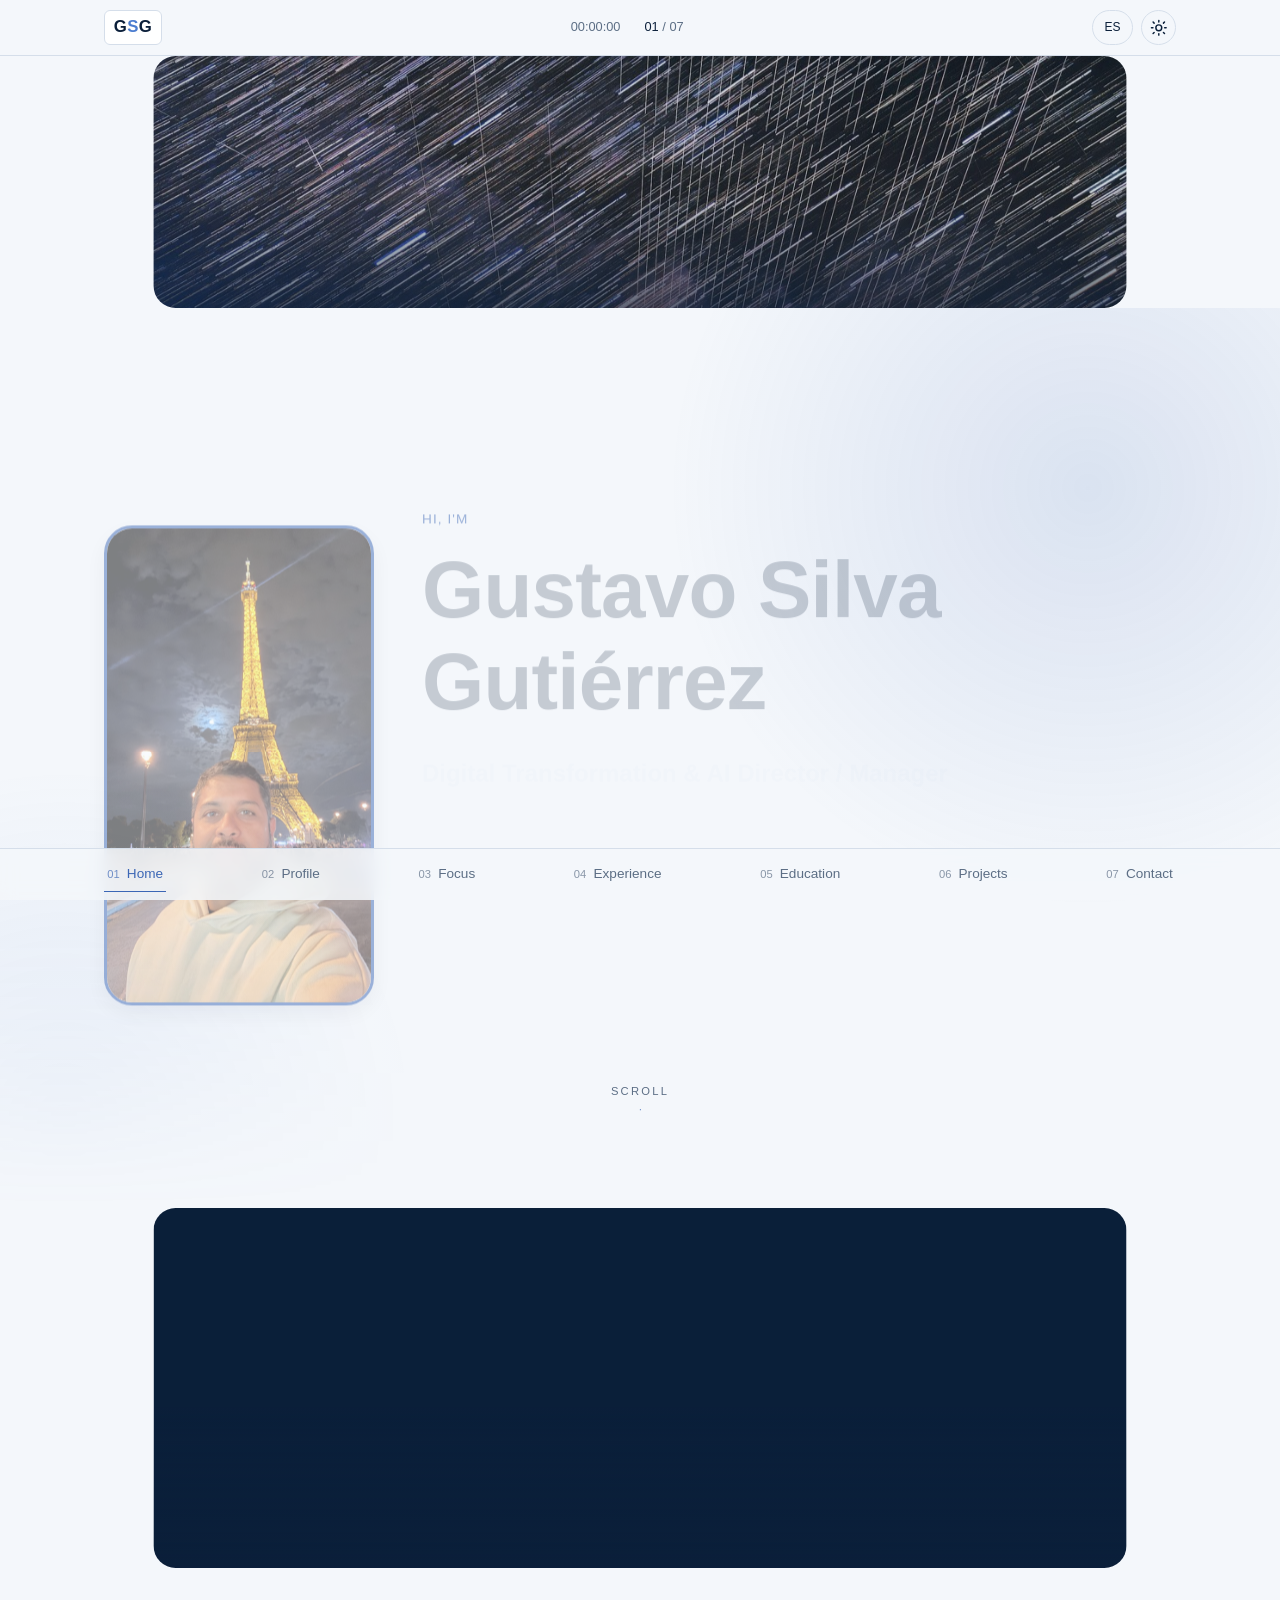
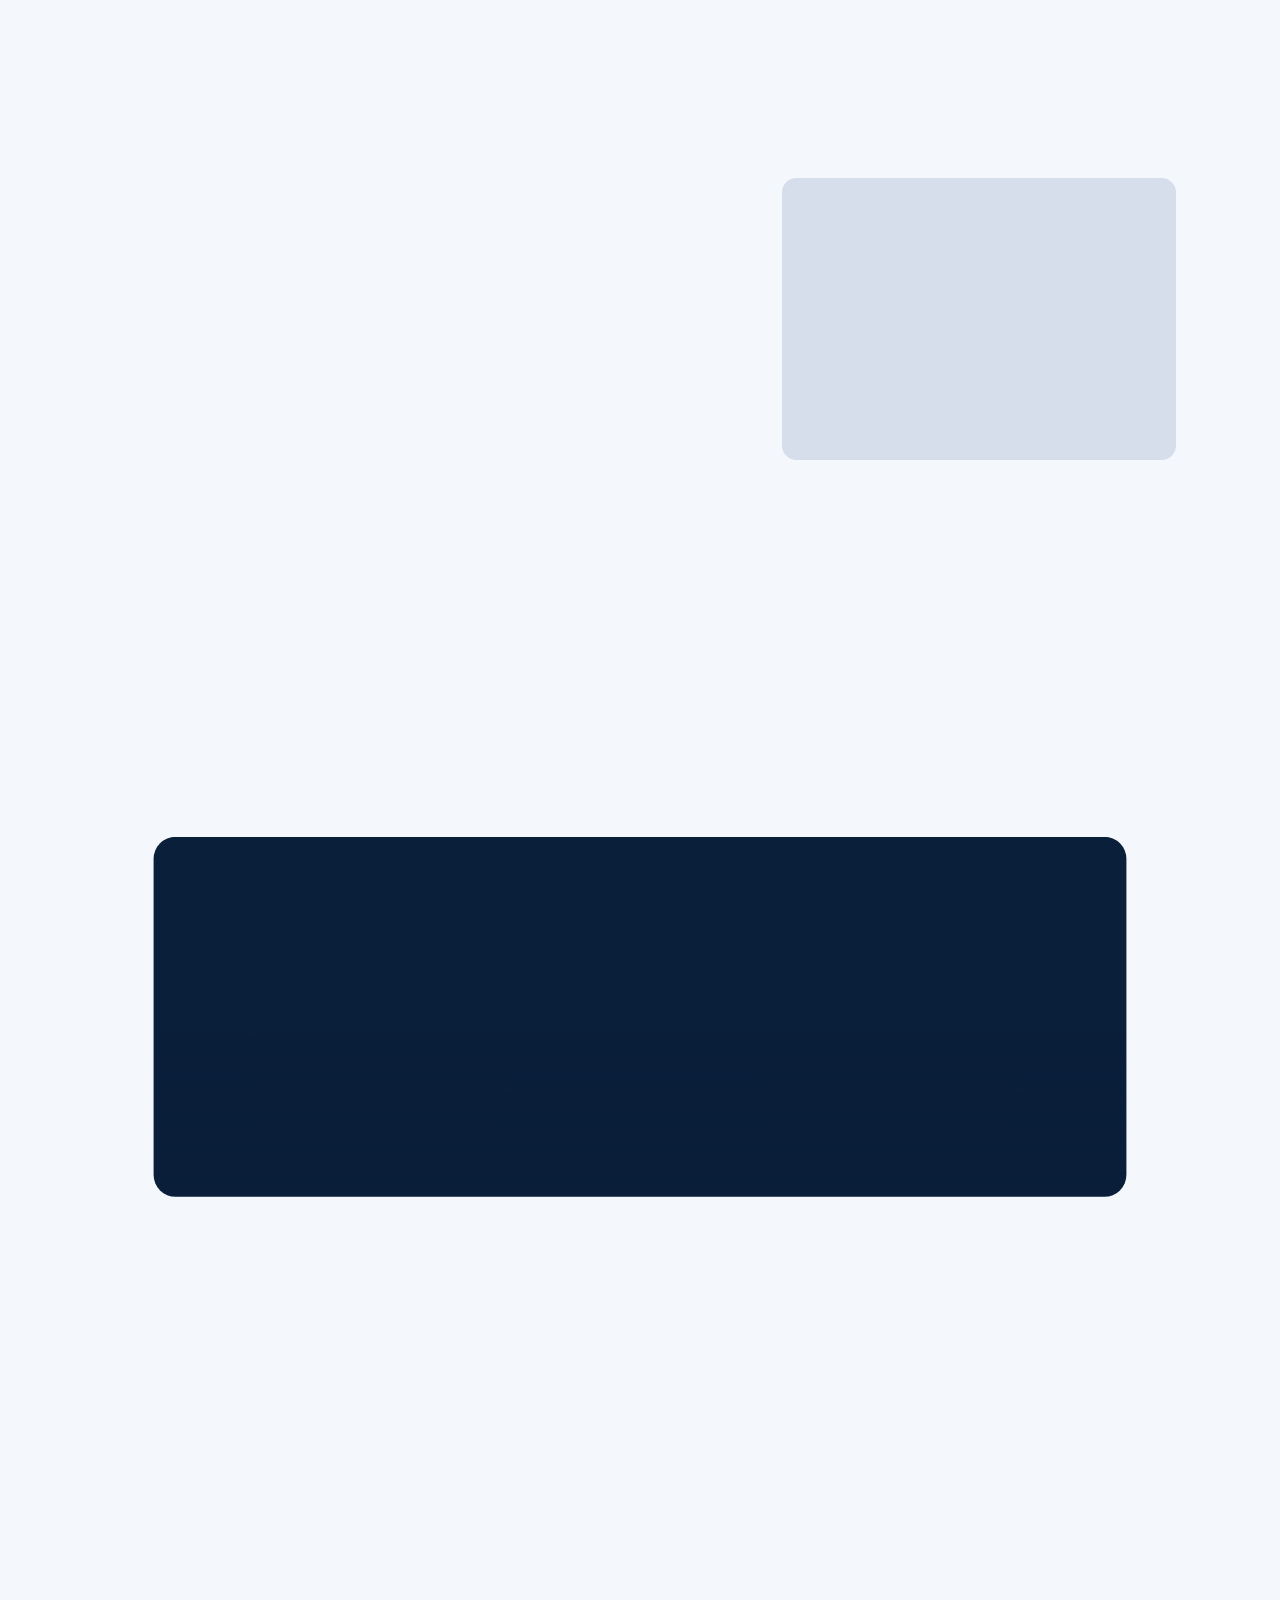
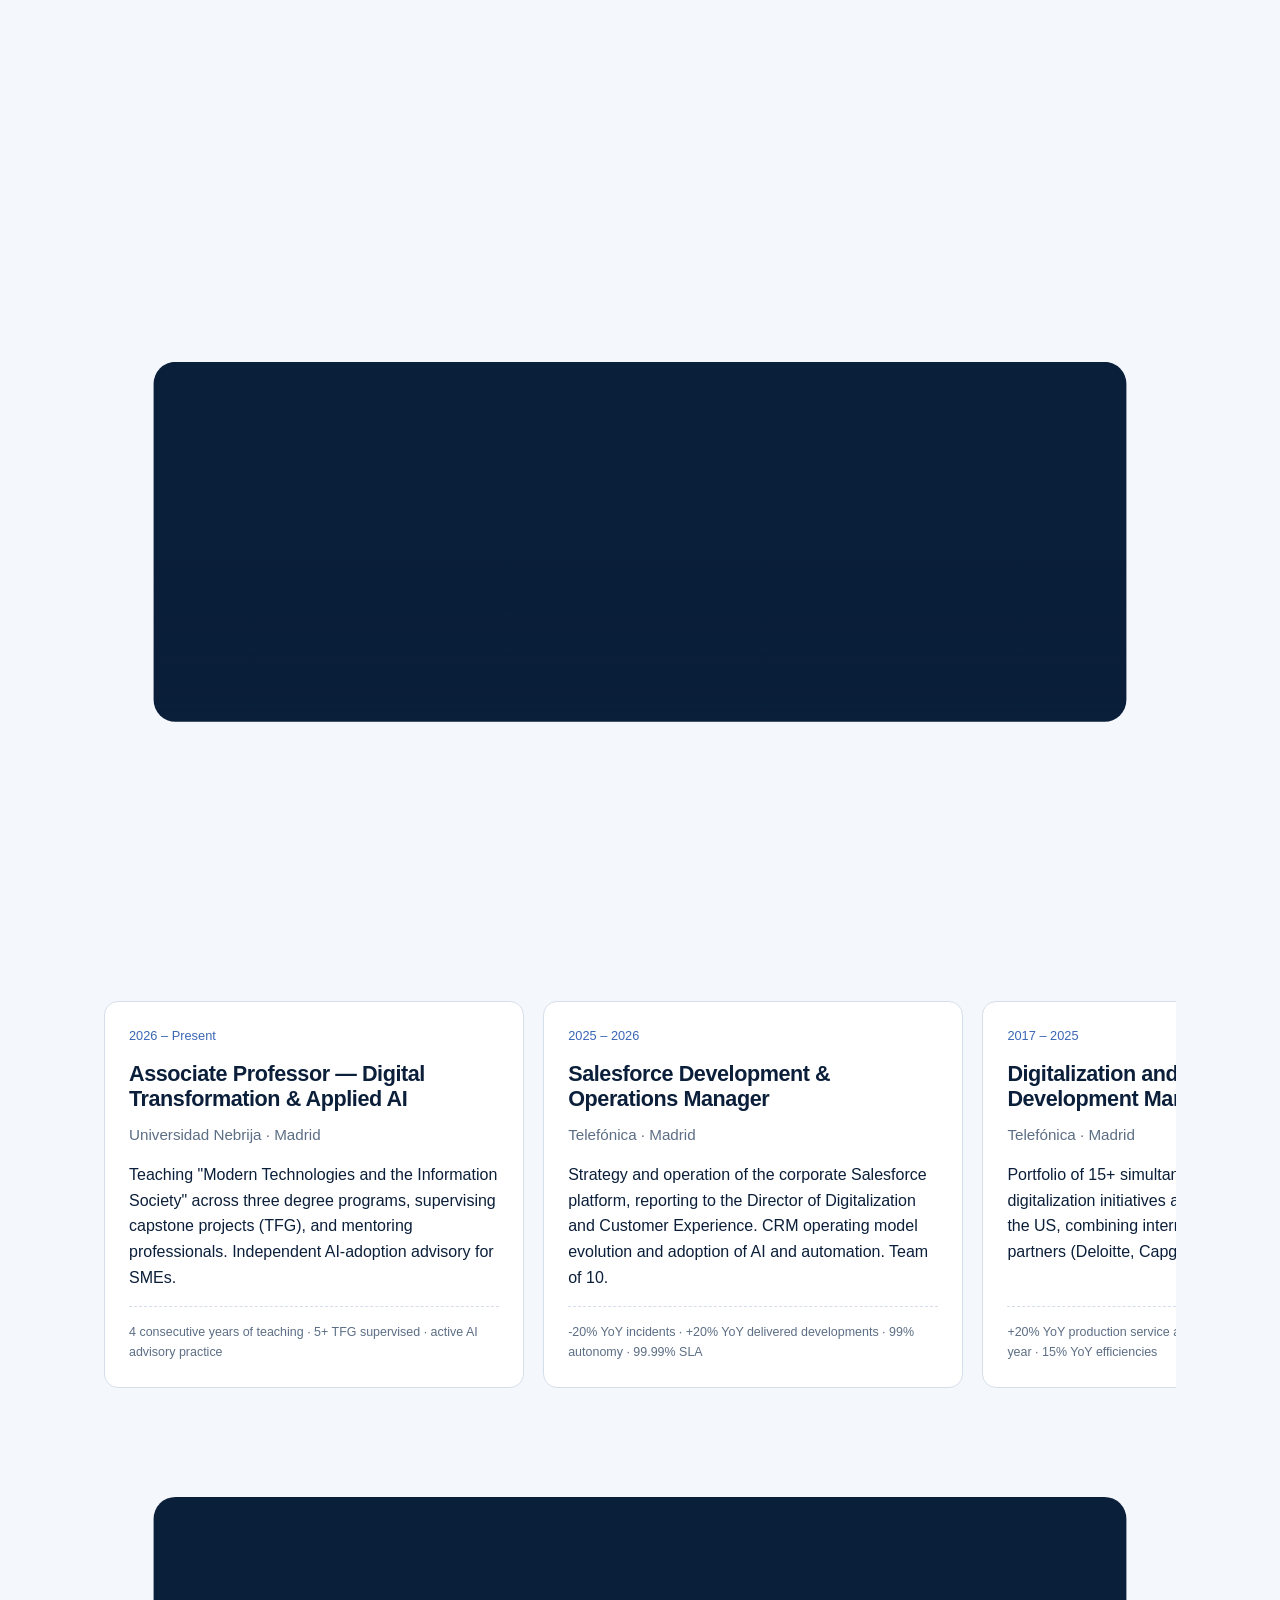
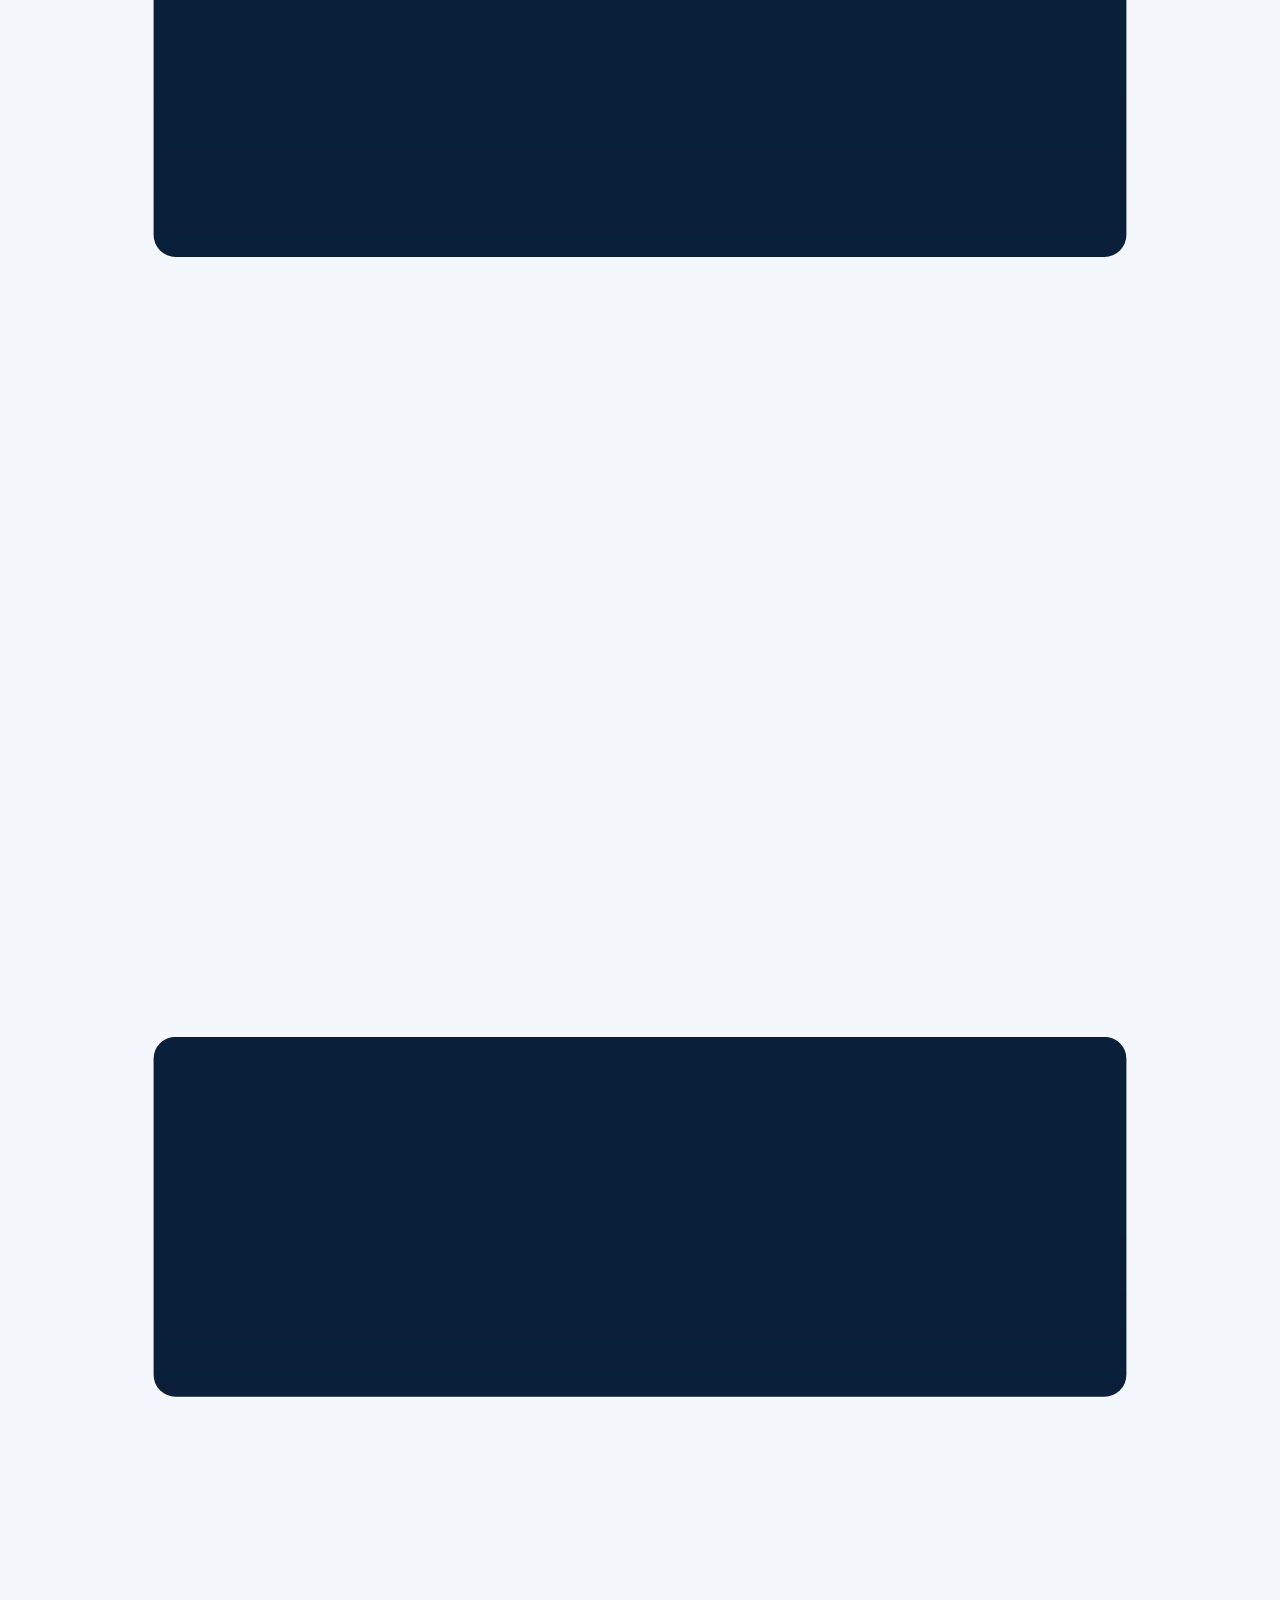
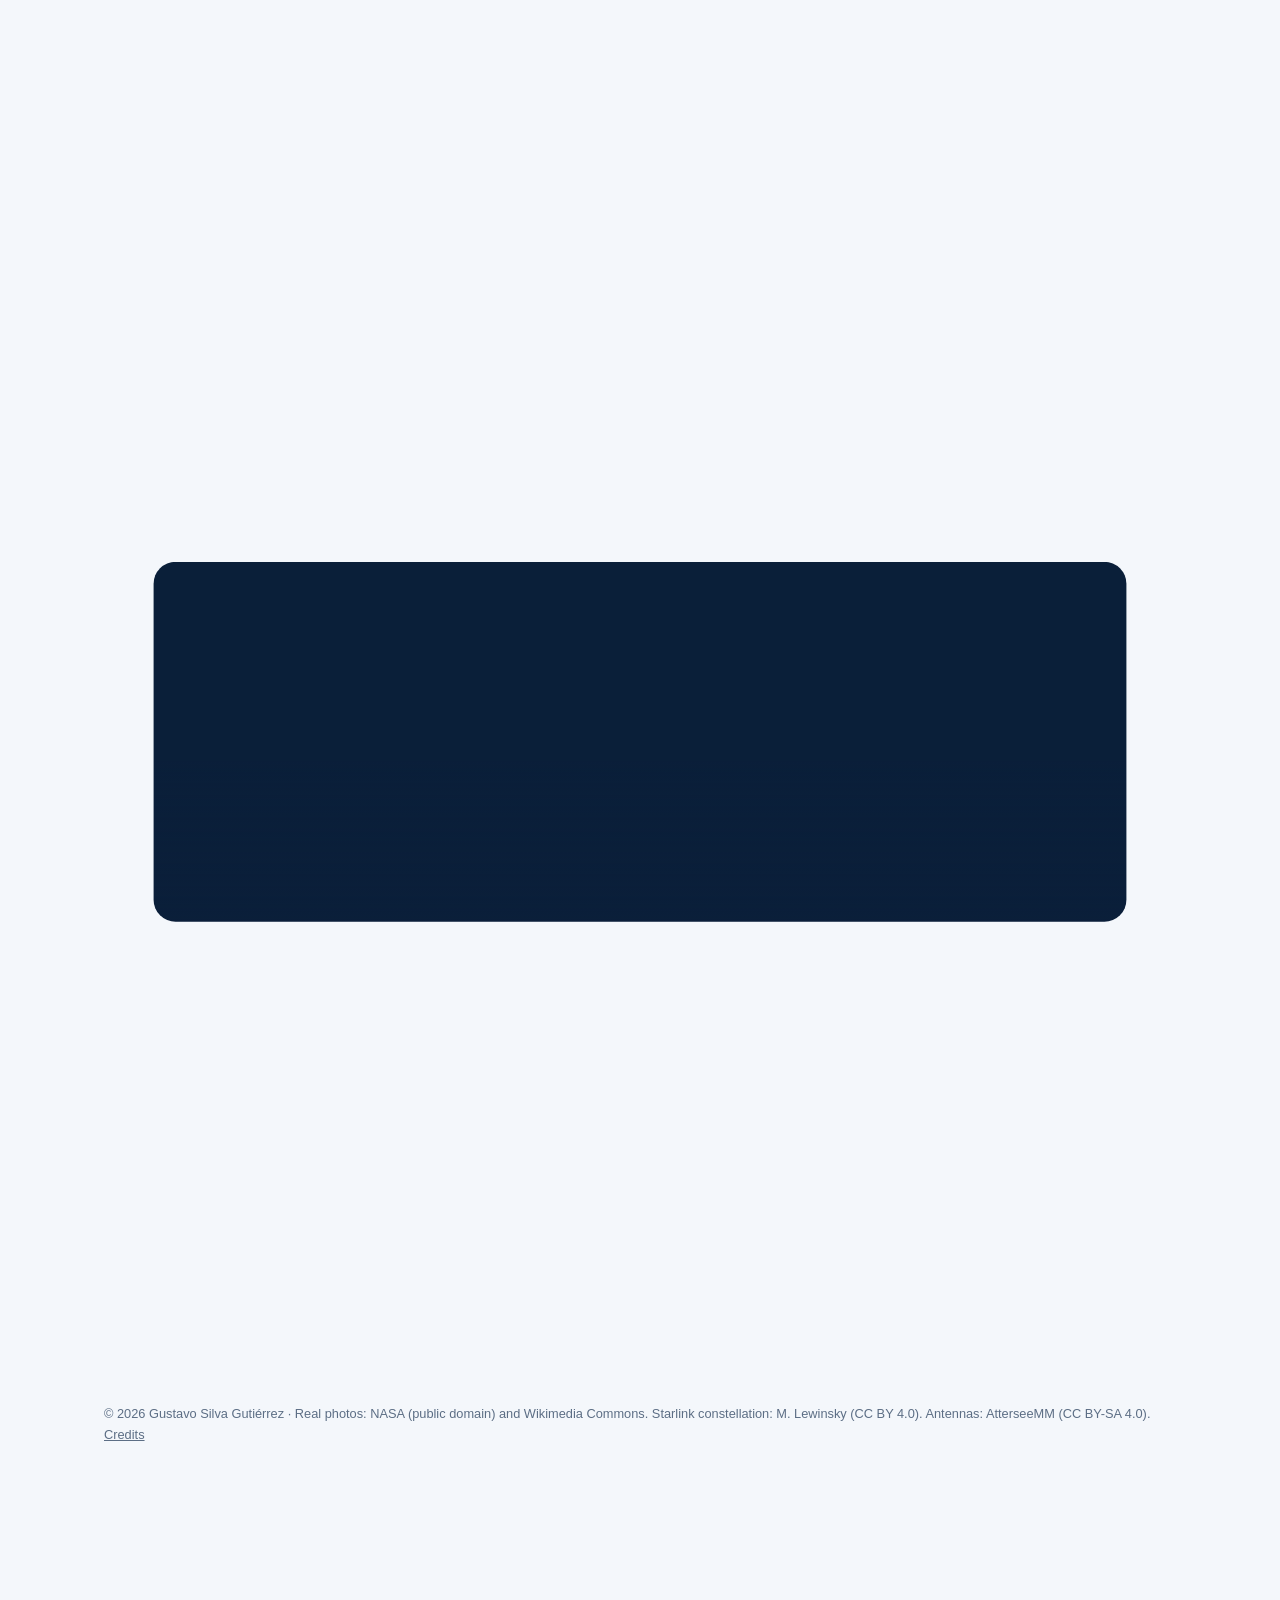
<file: index.html>
<!DOCTYPE html>
<html lang="es">
<head>
<meta charset="UTF-8">
<meta http-equiv="Content-Security-Policy" content="default-src 'none'; script-src 'self'; style-src 'self'; img-src 'self' data:; font-src 'self'; connect-src 'self'; base-uri 'none'; form-action 'none'">
<meta name="referrer" content="strict-origin-when-cross-origin">
<meta name="viewport" content="width=device-width, initial-scale=1.0">
<title>Gustavo Silva Gutiérrez — Digital Transformation & AI Director / Manager</title>
<meta name="description" content="Gustavo Silva Gutiérrez, Digital Transformation & AI Director / Manager. Transformación digital, adopción de IA, Salesforce CRM, modelo operativo y docencia universitaria.">
<link rel="stylesheet" href="css/styles.css?v=20261019e">
</head>
<body>

<div class="progress" aria-hidden="true"><span id="progress-bar"></span></div>
<div class="cursor" id="cursor" aria-hidden="true"></div>

<header class="site-header">
  <div class="bar container-wide">
    <a href="#home" class="logo" aria-label="GSG"><span>G</span><span class="s">S</span><span>G</span></a>
    <div class="meta" aria-hidden="true">
      <span class="timecode" id="timecode">00:00:00</span>
      <span class="counter"><b id="section-current">01</b> / <span id="section-total">07</span></span>
    </div>
    <div class="settings-group">
      <button id="lang-toggle" class="lang-toggle" type="button" aria-label="Cambiar idioma">EN</button>
      <button id="theme-toggle" class="theme-toggle" type="button" aria-label="Cambiar tema" aria-pressed="false">
        <svg class="icon icon-sun" viewBox="0 0 24 24" fill="none" stroke="currentColor" stroke-width="2" stroke-linecap="round">
          <circle cx="12" cy="12" r="4"></circle>
          <line x1="12" y1="2" x2="12" y2="4"></line>
          <line x1="12" y1="20" x2="12" y2="22"></line>
          <line x1="4.22" y1="4.22" x2="5.64" y2="5.64"></line>
          <line x1="18.36" y1="18.36" x2="19.78" y2="19.78"></line>
          <line x1="2" y1="12" x2="4" y2="12"></line>
          <line x1="20" y1="12" x2="22" y2="12"></line>
          <line x1="4.22" y1="19.78" x2="5.64" y2="18.36"></line>
          <line x1="18.36" y1="5.64" x2="19.78" y2="4.22"></line>
        </svg>
        <svg class="icon icon-moon" viewBox="0 0 24 24" fill="none" stroke="currentColor" stroke-width="2" stroke-linecap="round" stroke-linejoin="round">
          <path d="M21 12.79A9 9 0 1 1 11.21 3 7 7 0 0 0 21 12.79z"></path>
        </svg>
      </button>
      <button id="nav-toggle" class="nav-toggle" type="button" aria-label="Abrir menú" aria-expanded="false">
        <span></span><span></span>
      </button>
    </div>
  </div>
</header>

<nav class="dock" aria-label="Principal">
  <ul class="nav-links container-wide">
    <li><a href="#home" data-section="home"><i>01</i> <span data-i18n="nav.home">Inicio</span></a></li>
    <li><a href="#about" data-section="about"><i>02</i> <span data-i18n="nav.about">Perfil</span></a></li>
    <li><a href="#focus" data-section="focus"><i>03</i> <span data-i18n="nav.focus">Enfoque</span></a></li>
    <li><a href="#experience" data-section="experience"><i>04</i> <span data-i18n="nav.experience">Trayectoria</span></a></li>
    <li><a href="#education" data-section="education"><i>05</i> <span data-i18n="nav.education">Formación</span></a></li>
    <li><a href="#projects" data-section="projects"><i>06</i> <span data-i18n="nav.projects">Proyectos</span></a></li>
    <li><a href="#contact" data-section="contact"><i>07</i> <span data-i18n="nav.contact">Contacto</span></a></li>
  </ul>
</nav>

<main>

  <figure class="band band-top">
    <div class="band-frame">
      <div class="band-zoom"><img class="band-img" src="assets/photos/satellite.jpg?v=20261019e" alt="" data-i18n-alt="band.satellite.alt" width="2000" height="1000" loading="eager" decoding="async"></div>
      <span class="band-spot" aria-hidden="true"></span>
    </div>
  </figure>

  <section id="home" class="panel hero container-wide" data-index="1">
    <div class="hero-photo reveal">
      <img src="assets/gustavo-profile.jpg?v=20261019e" alt="Foto de Gustavo Silva Gutiérrez" width="270" height="480">
    </div>
    <div class="hero-text">
      <p class="eyebrow reveal" data-i18n="hero.eyebrow">Hola, soy</p>
      <h1 class="reveal">Gustavo Silva Gutiérrez</h1>
      <p class="role reveal">Digital Transformation &amp; AI Director / Manager</p>
      <p class="hero-lead reveal" data-i18n="hero.lead">Convierto la estrategia de transformación digital en ejecución real, con foco en IA generativa y agéntica. Hoy enseño y asesoro desde la práctica.</p>
      <p class="status reveal"><span class="dot" aria-hidden="true"></span><span data-i18n="hero.status">Profesor asociado en Nebrija · Asesor de IA para pymes · Abierto a posiciones directivas</span></p>
      <div class="hero-cta reveal">
        <a href="#contact" class="btn btn-primary magnetic" data-i18n="hero.cta.talk">Hablemos</a>
        <a href="#about" class="btn btn-ghost magnetic" data-i18n="hero.cta.about">Conóceme</a>
      </div>
    </div>
    <span class="scroll-hint" aria-hidden="true">scroll</span>
  </section>

  <figure class="band">
    <div class="band-frame">
      <div class="band-zoom"><img class="band-img" src="assets/photos/tower.jpg?v=20261019e" alt="" data-i18n-alt="band.tower.alt" width="2000" height="1000" loading="lazy" decoding="async"></div>
      <span class="band-spot" aria-hidden="true"></span>
    </div>
  </figure>

  <section id="about" class="panel about container-wide" data-index="2">
    <header class="section-head reveal">
      <span class="section-num">02</span>
      <h2 data-i18n="about.title">Perfil</h2>
    </header>
    <div class="about-grid">
      <div class="about-content">
        <p class="reveal" data-i18n="about.p1">Líder con más de 20 años de experiencia en transformación digital, adopción de IA y evolución de modelos operativos en entornos de telecomunicaciones y plataformas corporativas. Conecto tecnología, negocio y operaciones liderando equipos multidisciplinares e internacionales de hasta 25 personas, con reporte directo a la alta dirección.</p>
        <p class="reveal" data-i18n="about.p2">Con resultados medibles en eficiencia, automatización y reducción de incidencias, combino la ejecución con la docencia en transformación digital e IA aplicada. Soy Agile Coach y PMP certificado, con base técnica en desarrollo de software (Java, stack Microsoft) y experiencia práctica en AWS, además de experiencia previa como Solutions Architect y Product Manager.</p>
        <p class="reveal" data-i18n="about.p3">Desde febrero de 2026 mi ocupación principal es la docencia universitaria en Nebrija y la asesoría independiente de IA para pymes, traduciendo la estrategia de IA generativa en práctica operativa. Aporto fluidez en IA, pensamiento sistémico, resiliencia y aprendizaje continuo: las competencias que el mercado sitúa al frente del liderazgo tecnológico hasta 2030.</p>
        <blockquote class="highlight reveal" data-i18n="about.quote">Me interesan posiciones donde pueda liderar iniciativas de modernización digital e impulsar la adopción real de la inteligencia artificial —generativa y agéntica— como palanca de transformación en las organizaciones.</blockquote>
      </div>
      <div class="stats">
        <div class="stat reveal"><span class="stat-number" data-count="20" data-suffix="+">20+</span><span class="stat-label" data-i18n="stats.years.label">años de experiencia internacional</span></div>
        <div class="stat reveal"><span class="stat-number" data-count="25">25</span><span class="stat-label" data-i18n="stats.team.label">personas lideradas por equipo</span></div>
        <div class="stat reveal"><span class="stat-number" data-count="15" data-suffix="+">15+</span><span class="stat-label" data-i18n="stats.initiatives.label">iniciativas anuales gestionadas</span></div>
        <div class="stat reveal"><span class="stat-number" data-count="99.99" data-decimals="2" data-suffix="%">99.99%</span><span class="stat-label" data-i18n="stats.sla.label">cumplimiento de SLA</span></div>
      </div>
    </div>
  </section>

  <figure class="band">
    <div class="band-frame">
      <div class="band-zoom"><img class="band-img" src="assets/photos/earth.jpg?v=20261019e" alt="" data-i18n-alt="band.earth.alt" width="2000" height="1000" loading="lazy" decoding="async"></div>
      <span class="band-spot" aria-hidden="true"></span>
    </div>
  </figure>

  <section id="focus" class="panel focus container-wide" data-index="3">
    <header class="section-head reveal">
      <span class="section-num">03</span>
      <h2 data-i18n="focus.title">Enfoque</h2>
    </header>
    <p class="section-lead reveal" data-i18n="focus.lead">Hoy el cambio está ocurriendo en cuatro frentes muy claros:</p>
    <div class="focus-grid">
      <div class="focus-card spot reveal">
        <span class="card-num">01</span>
        <h3 data-i18n="focus.ai.title">IA generativa y agéntica</h3>
        <p data-i18n="focus.ai.desc">Adopción práctica de IA generativa y agéntica en procesos y productos reales.</p>
      </div>
      <div class="focus-card spot reveal">
        <span class="card-num">02</span>
        <h3 data-i18n="focus.gov.title">Gobernanza</h3>
        <p data-i18n="focus.gov.desc">Gobernanza de IA y de plataformas, con foco en riesgo, calidad y escalabilidad.</p>
      </div>
      <div class="focus-card spot reveal">
        <span class="card-num">03</span>
        <h3 data-i18n="focus.auto.title">Automatización</h3>
        <p data-i18n="focus.auto.desc">Automatización organizativa que libera capacidad y acelera la ejecución.</p>
      </div>
      <div class="focus-card spot reveal">
        <span class="card-num">04</span>
        <h3 data-i18n="focus.mod.title">Modernización</h3>
        <p data-i18n="focus.mod.desc">Modernización de plataformas para sostener el ritmo de la transformación.</p>
      </div>
    </div>
  </section>

  <figure class="band" data-focus="top">
    <div class="band-frame">
      <div class="band-zoom"><img class="band-img" src="assets/photos/robot.jpg?v=20261019e" alt="" data-i18n-alt="band.robot.alt" width="2000" height="1000" loading="lazy" decoding="async"></div>
      <span class="band-spot" aria-hidden="true"></span>
    </div>
  </figure>

  <section id="experience" class="panel experience container-wide" data-index="4">
    <header class="section-head reveal">
      <span class="section-num">04</span>
      <h2 data-i18n="exp.title">Trayectoria</h2>
    </header>
    <div class="carousel-controls reveal">
      <span class="carousel-count"><b id="exp-current">01</b> / <span id="exp-total">08</span></span>
      <div class="carousel-buttons">
        <button type="button" id="exp-prev" class="arrow" aria-label="Anterior">←</button>
        <button type="button" id="exp-next" class="arrow" aria-label="Siguiente">→</button>
      </div>
    </div>
    <div class="track" id="exp-track" tabindex="0" aria-label="Trayectoria profesional">
      <article class="job spot">
        <p class="job-date">2026 – <span data-i18n="exp.present">Presente</span></p>
        <h3>Associate Professor — Digital Transformation &amp; Applied AI</h3>
        <p class="job-org">Universidad Nebrija · Madrid</p>
        <p data-i18n="exp.role0.desc">Docencia de "Nuevas Tecnologías y la Sociedad de la Información" en tres grados, supervisión de TFG y mentoring de profesionales. Asesoría independiente de adopción de IA para pymes.</p>
        <p class="job-results" data-i18n="exp.role0.res">4 años de continuidad docente · +5 TFG supervisados · asesoría de IA activa</p>
      </article>
      <article class="job spot">
        <p class="job-date">2025 – 2026</p>
        <h3>Salesforce Development &amp; Operations Manager</h3>
        <p class="job-org">Telefónica · Madrid</p>
        <p data-i18n="exp.role1.desc">Estrategia y operación de la plataforma corporativa Salesforce con reporte a la Dirección de Digitalización y Experiencia de Cliente. Evolución del modelo operativo CRM y adopción de IA y automatización. Equipo de 10 personas.</p>
        <p class="job-results" data-i18n="exp.role1.res">-20% de incidencias interanual · +20% de desarrollos entregados · 99% de autonomía · 99,99% de SLA</p>
      </article>
      <article class="job spot">
        <p class="job-date">2017 – 2025</p>
        <h3>Digitalization and Service Development Manager</h3>
        <p class="job-org">Telefónica · Madrid</p>
        <p data-i18n="exp.role2.desc">Portafolio de +15 iniciativas simultáneas de digitalización de servicios empresariales en España, LATAM y EE. UU., combinando equipos internos y partners estratégicos (Deloitte, Capgemini y otros).</p>
        <p class="job-results" data-i18n="exp.role2.res">+20% de automatización de servicios en producción · +15 nuevos servicios al año · 15% de eficiencias interanual</p>
      </article>
      <article class="job spot">
        <p class="job-date">2015 – 2018</p>
        <h3>Operating Model &amp; Project Implementation Manager</h3>
        <p class="job-org">Telefónica · Madrid</p>
        <p data-i18n="exp.role3.desc">Paso de consultor externo a plantilla de Telefónica por desempeño. Diseño e implantación de modelos operativos de cliente como Program Manager y SPOC de operaciones, liderando un equipo de 10 internos y 5 externos.</p>
        <p class="job-results" data-i18n="exp.role3.res">2 modelos operativos al año · +10% de estandarización · +15% de mejoras operativas</p>
      </article>
      <article class="job spot">
        <p class="job-date">2013 – 2015</p>
        <h3>Senior Telco Consultant</h3>
        <p class="job-org">AXPE Technologies · Madrid</p>
        <p data-i18n="exp.role4.desc">Consultor en la cuenta de Telefónica International Wholesale Services, diseñando e implantando modelos operativos que garantizan la escalabilidad de la entrega de servicios empresariales.</p>
        <p class="job-results" data-i18n="exp.role4.res">Rendimiento que derivó en oferta directa para incorporarme a Telefónica</p>
      </article>
      <article class="job spot">
        <p class="job-date">2011 – 2013</p>
        <h3>Presales Support Analyst</h3>
        <p class="job-org">Colt Technology Services · Madrid</p>
        <p data-i18n="exp.role5.desc">Preventa de servicios de voz B2B en entornos OSS/BSS como Solutions Architect de cuenta: arquitecturas de solución e interfaz técnica entre cliente y configuración del servicio.</p>
        <p class="job-results" data-i18n="exp.role5.res">100% de cumplimiento de KPIs de ofertas, configuraciones y cambios</p>
      </article>
      <article class="job spot">
        <p class="job-date">2009 – 2011</p>
        <h3>CES Solution &amp; Marketing South Region</h3>
        <p class="job-org">Colt Technology Services · Madrid</p>
        <p data-i18n="exp.role6.desc">Product Manager del portafolio estándar de Voz y Servicios Gestionados: estandarización, material comercial y generación de análisis, informes y cuadros de mando.</p>
        <p class="job-results" data-i18n="exp.role6.res">Cumplimiento de los KPIs definidos por la dirección regional</p>
      </article>
      <article class="job spot">
        <p class="job-date">2006 – 2008</p>
        <h3>Project Engineer</h3>
        <p class="job-org">Bit Computación · Venezuela</p>
        <p data-i18n="exp.role7.desc">Primera etapa profesional implantando soluciones tecnológicas para clientes y gestionando proyectos de TI.</p>
        <p class="job-results" data-i18n="exp.role7.res">Base técnica y de gestión de proyectos</p>
      </article>
    </div>
  </section>

  <figure class="band">
    <div class="band-frame">
      <div class="band-zoom"><img class="band-img" src="assets/photos/gpu.jpg?v=20261019e" alt="" data-i18n-alt="band.gpu.alt" width="2000" height="1000" loading="lazy" decoding="async"></div>
      <span class="band-spot" aria-hidden="true"></span>
    </div>
  </figure>

  <section id="education" class="panel education container-wide" data-index="5">
    <header class="section-head reveal">
      <span class="section-num">05</span>
      <h2 data-i18n="edu.title">Formación y Docencia</h2>
    </header>
    <div class="education-grid">
      <div class="education-card spot reveal">
        <h3 data-i18n="edu.item1">MBA</h3>
        <p class="education-org">EUDE Business School, Madrid</p>
      </div>
      <div class="education-card spot reveal">
        <h3 data-i18n="edu.item2">Máster en Ingeniería Biomédica y TIC</h3>
        <p class="education-org">Universidad Rey Juan Carlos</p>
      </div>
      <div class="education-card spot reveal">
        <h3 data-i18n="edu.item3">Máster en Redes de Telecomunicaciones</h3>
        <p class="education-org">Universidad Rey Juan Carlos</p>
      </div>
      <div class="education-card spot reveal">
        <h3 data-i18n="edu.item4">Ingeniero en Electrónica y Telecomunicaciones</h3>
        <p class="education-org">Universidad Rafael Belloso Chacín, Venezuela</p>
      </div>
    </div>

    <div class="edu-lower">
      <div class="teaching reveal">
        <h3 data-i18n="edu.teaching.title">Docencia</h3>
        <p data-i18n="edu.teaching.nebrija">Profesor asociado en la Universidad Nebrija (2022–actualidad), impartiendo "Nuevas Tecnologías y la Sociedad de la Información" en los Grados de Diseño Digital y Multimedia, Comunicación y Protocolo, y Marketing Digital. Grupos de 10–20 estudiantes durante 4 años consecutivos; más de 5 TFG supervisados y mentoring a más de 5 profesionales.</p>
        <p data-i18n="edu.teaching.zulia">Profesor asociado en la Universidad del Zulia, Venezuela (2006–2008), docencia universitaria de pregrado.</p>
      </div>
      <div class="certs reveal">
        <h3 data-i18n="edu.certs.title">Certificaciones</h3>
        <ul>
          <li>Agile Coach</li>
          <li>PMP — Project Management Professional (PMI)</li>
          <li>ITIL® Foundation (PeopleCert/AXELOS, 2015)</li>
        </ul>
        <p class="languages" data-i18n="edu.languages">Español (nativo) · Inglés (C1)</p>
      </div>
    </div>
  </section>

  <figure class="band">
    <div class="band-frame">
      <div class="band-zoom"><img class="band-img" src="assets/photos/mobile.jpg?v=20261019e" alt="" data-i18n-alt="band.mobile.alt" width="2000" height="1000" loading="lazy" decoding="async"></div>
      <span class="band-spot" aria-hidden="true"></span>
    </div>
  </figure>

  <section id="projects" class="panel projects container-wide" data-index="6">
    <header class="section-head reveal">
      <span class="section-num">06</span>
      <h2 data-i18n="projects.title">Proyectos</h2>
    </header>
    <p class="section-lead reveal" data-i18n="projects.lead">Casos recientes de transformación digital, plataformas y adopción de IA.</p>
    <div class="projects-grid">
      <article class="project-card spot reveal">
        <span class="card-num">01</span>
        <h3 data-i18n="projects.p1.title">Asesoría de IA para pymes</h3>
        <p data-i18n="projects.p1.desc">Traducción de la estrategia de IA generativa en práctica operativa para pequeñas y medianas empresas.</p>
        <p class="project-meta" data-i18n="projects.p1.meta">Adopción de IA, formación de equipos y automatización de procesos.</p>
      </article>
      <article class="project-card spot reveal">
        <span class="card-num">02</span>
        <h3 data-i18n="projects.p2.title">Transformación Salesforce &amp; IA</h3>
        <p data-i18n="projects.p2.desc">Gestión de la plataforma CRM corporativa con adopción gradual de IA y automatización en procesos comerciales y operativos.</p>
        <p class="project-meta" data-i18n="projects.p2.meta">Modelo operativo, calidad de datos y escalabilidad sobre AWS.</p>
      </article>
      <article class="project-card spot reveal">
        <span class="card-num">03</span>
        <h3 data-i18n="projects.p3.title">Portafolio y herramientas web</h3>
        <p data-i18n="projects.p3.desc">Este portafolio y la herramienta de Física 2: frontend estático, responsivo, bilingüe y accesible.</p>
        <p class="project-meta" data-i18n="projects.p3.meta">HTML, CSS y JavaScript sin dependencias.</p>
      </article>
    </div>
  </section>

  <figure class="band">
    <div class="band-frame">
      <div class="band-zoom"><img class="band-img" src="assets/photos/fiber.jpg?v=20261019e" alt="" data-i18n-alt="band.fiber.alt" width="2000" height="1000" loading="lazy" decoding="async"></div>
      <span class="band-spot" aria-hidden="true"></span>
    </div>
  </figure>

  <section id="contact" class="panel contact container-wide" data-index="7">
    <header class="section-head reveal">
      <span class="section-num">07</span>
      <h2 data-i18n="contact.title">Contacto</h2>
    </header>
    <p class="section-lead big reveal" data-i18n="contact.lead">¿Hablamos de tu próxima transformación digital?</p>
    <div class="contact-links">
      <a href="mailto:gsilva2050@gmail.com" class="contact-link magnetic reveal">
        <svg class="icon" viewBox="0 0 24 24" fill="none" stroke="currentColor" stroke-width="2" stroke-linecap="round" stroke-linejoin="round">
          <path d="M4 4h16v16H4z"></path>
          <path d="M22 6l-10 7L2 6"></path>
        </svg>
        <span>gsilva2050@gmail.com</span>
      </a>
      <a href="https://www.linkedin.com/in/gustavo-adolfo-silva-gutierrez/" target="_blank" rel="noopener noreferrer" class="contact-link magnetic reveal">
        <svg class="icon" viewBox="0 0 24 24" fill="none" stroke="currentColor" stroke-width="2" stroke-linecap="round" stroke-linejoin="round">
          <path d="M16 8a6 6 0 0 1 6 6v7h-4v-7a2 2 0 0 0-2-2 2 2 0 0 0-2 2v7h-4V8h4v1.5A5.98 5.98 0 0 1 16 8z"></path>
          <rect x="2" y="9" width="4" height="12"></rect>
          <circle cx="4" cy="4" r="2"></circle>
        </svg>
        <span>LinkedIn</span>
      </a>
      <a href="https://github.com/gsilva2050Dev" target="_blank" rel="noopener noreferrer" class="contact-link magnetic reveal">
        <svg class="icon" viewBox="0 0 24 24" fill="none" stroke="currentColor" stroke-width="2" stroke-linecap="round" stroke-linejoin="round">
          <path d="M9 19c-4.3 1.4-4.3-2.5-6-3m12 5v-3.5c0-1 .1-1.4-.5-2 2.8-.3 5.5-1.4 5.5-6a4.6 4.6 0 0 0-1.3-3.2 4.2 4.2 0 0 0-.1-3.2s-1.1-.3-3.5 1.3a12.3 12.3 0 0 0-6.2 0C6.5 2.8 5.4 3.1 5.4 3.1a4.2 4.2 0 0 0-.1 3.2A4.6 4.6 0 0 0 4 9.5c0 4.6 2.7 5.7 5.5 6-.6.6-.6 1.2-.5 2V21"></path>
        </svg>
        <span>GitHub</span>
      </a>
    </div>
    <p class="site-footer">© <span id="year"></span> Gustavo Silva Gutiérrez · <span data-i18n="footer.photos">Fotos reales: NASA (dominio público) y Wikimedia Commons. Constelación Starlink: M. Lewinsky (CC BY 4.0). Antenas: AtterseeMM (CC BY-SA 4.0).</span> <a href="assets/photos/CREDITS.md" data-i18n="footer.credits">Créditos</a></p>
  </section>

</main>

<script src="js/i18n.js?v=20261019e"></script>
<script src="js/script.js?v=20261019e"></script>
</body>
</html>
</file>
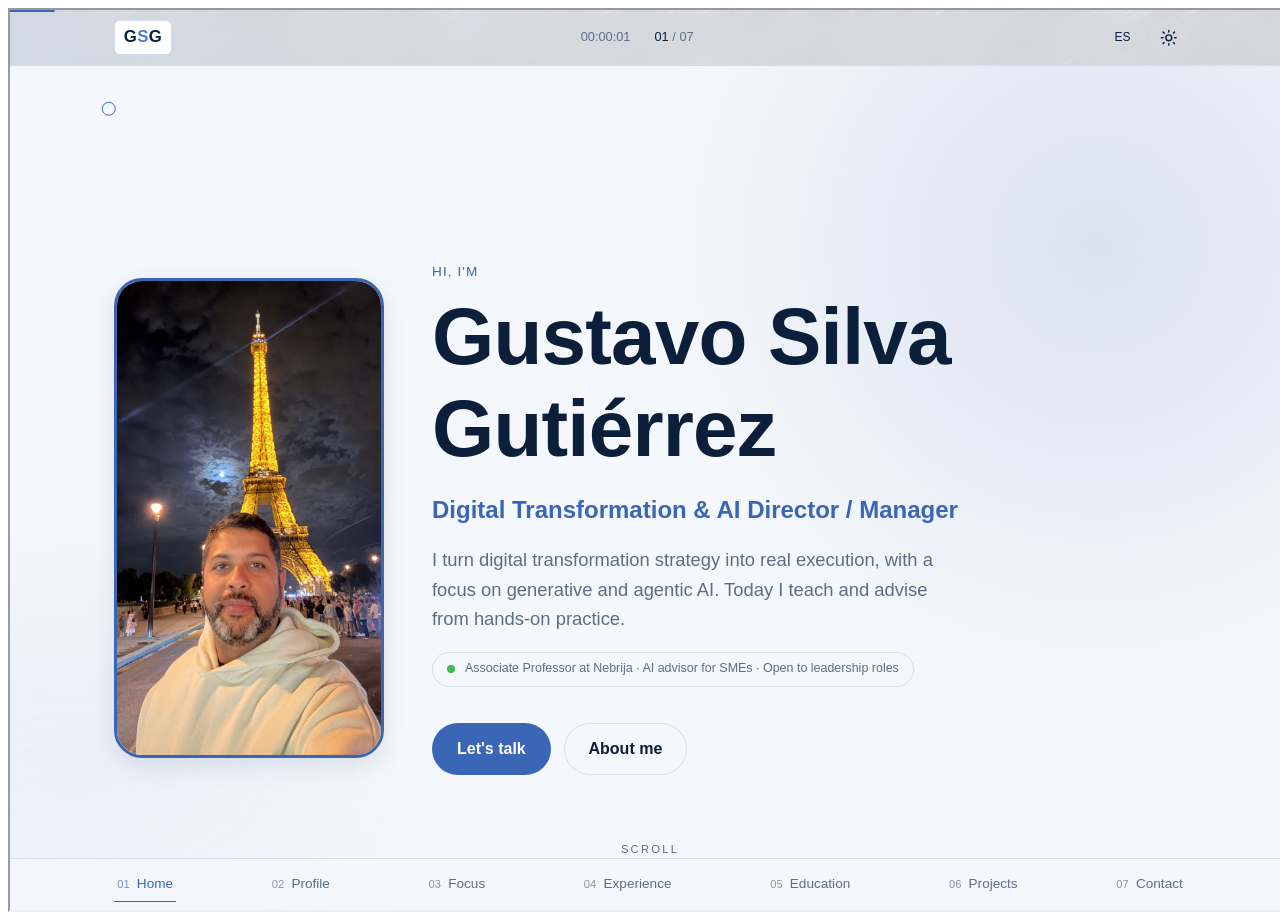
<file: tests/smoke-test.html>
<!DOCTYPE html>
<html>
<head><meta charset="UTF-8"><title>pending</title></head>
<body>
<iframe id="f" src="/index.html" style="width:1280px;height:900px"></iframe>
<script>
document.getElementById('f').addEventListener('load', () => {
  const results = [];
  const check = (name, pass) => results.push({ name, pass: !!pass });

  try {
    const doc = document.getElementById('f').contentDocument;
    const win = document.getElementById('f').contentWindow;
    const html = doc.documentElement;
    const toggle = doc.getElementById('theme-toggle');

    check('theme-toggle button exists', toggle);
    check('data-theme set on initial load', html.getAttribute('data-theme'));

    const before = html.getAttribute('data-theme');
    toggle.click();
    const after = html.getAttribute('data-theme');
    check('click flips data-theme', before !== after);
    check('aria-pressed matches dark state', toggle.getAttribute('aria-pressed') === String(after === 'dark'));
    check('theme choice persisted to localStorage', win.localStorage.getItem('theme') === after);

    toggle.click();
    check('second click flips back', html.getAttribute('data-theme') === before);

    const navToggle = doc.getElementById('nav-toggle');
    const navLinks = doc.querySelector('.nav-links');
    check('nav-toggle exists', navToggle);
    navToggle.click();
    check('mobile nav opens on click', navLinks.classList.contains('open'));
    navLinks.querySelector('a').click();
    check('mobile nav closes after link click', !navLinks.classList.contains('open'));

    const img = doc.querySelector('.hero-photo img');
    check('hero image loaded', img && img.complete && img.naturalWidth > 0);

    const year = doc.getElementById('year').textContent;
    check('footer year populated', /^\d{4}$/.test(year));

    ['about', 'focus', 'experience', 'education', 'projects', 'contact'].forEach(id => {
      check(`section #${id} exists`, doc.getElementById(id));
    });

    const langToggle = doc.getElementById('lang-toggle');
    const aboutTitle = doc.querySelector('[data-i18n="about.title"]');
    check('lang-toggle exists', langToggle);

    const langBefore = html.getAttribute('lang');
    const textBefore = aboutTitle.textContent;
    langToggle.click();
    const langAfter = html.getAttribute('lang');
    check('click flips html[lang]', langBefore !== langAfter);
    check('translated text changes on lang switch', aboutTitle.textContent !== textBefore);
    check('lang persisted to localStorage', win.localStorage.getItem('lang') === langAfter);

    langToggle.click();
    check('second click flips lang back', html.getAttribute('lang') === langBefore);
    check('translated text restored', aboutTitle.textContent === textBefore);

    check('hero photo is the profile asset', img && /gustavo-profile\.jpg/.test(img.getAttribute('src')));
    check('hero photo shows full body 270x480 (9:16, no distortion)', img && Math.round(img.getBoundingClientRect().width) === 270 && Math.round(img.getBoundingClientRect().height) === 480 && Math.abs(img.naturalWidth / img.naturalHeight - 270 / 480) < 0.01);
    check('panels use 85vh min-height (-15% spacing), hero 100vh', (() => { const h = win.innerHeight; const p = Math.round(doc.getElementById('about').getBoundingClientRect().height); return p >= Math.round(h * 0.85) && Math.round(doc.getElementById('home').getBoundingClientRect().height) >= h; })());
    check('hero photo is a rounded square, not a circle', img && parseFloat(win.getComputedStyle(img).borderTopLeftRadius) > 0 && win.getComputedStyle(img).borderTopLeftRadius !== '50%');
    check('Arial is the body font', /Arial/.test(win.getComputedStyle(doc.body).fontFamily));
    check('Arial is the heading font', /Arial/.test(win.getComputedStyle(doc.querySelector('h1')).fontFamily));
    check('brand logo badge has blue S', doc.querySelector('.logo .s'));
    check('brand navy applied in dark theme', (() => { toggle.click(); const bg = win.getComputedStyle(doc.documentElement).getPropertyValue('--bg').trim().toLowerCase(); const dark = html.getAttribute('data-theme') === 'dark'; toggle.click(); return dark ? bg === '#0b1f3a' : true; })());
    const bandImgs = [...doc.querySelectorAll('.band .band-img')];
    check('7 photo bands (hero top + 6 between sections)', bandImgs.length === 7);
    check('bands sit between every pair of sections', [...doc.querySelectorAll('main > *')].map(n => n.tagName === 'FIGURE' ? 'F' : 'S').join('') === 'FSFSFSFSFSFSFS');
    check('no visible image names or numbering (no figcaption)', doc.querySelectorAll('figcaption, .band-cap').length === 0 && !/Fig\.|FIG\./.test(doc.body.innerText));
    check('credits footer links to CREDITS.md and names CC BY authors', !!doc.querySelector('.site-footer a[href$="CREDITS.md"]') && /Lewinsky/.test(doc.querySelector('.site-footer').textContent) && /AtterseeMM/.test(doc.querySelector('.site-footer').textContent));
    check('every band photo has an alt text', bandImgs.every(i => (i.getAttribute('alt') || '').length > 10));
    check('top band photo loaded (real photo, not drawing)', bandImgs[0].complete && bandImgs[0].naturalWidth >= 1500);
    check('band photos are jpg files', bandImgs.every(i => /\.jpg(\?|$)/.test(i.getAttribute('src'))));
    check('no SVG illustrations left (only UI icons)', doc.querySelectorAll('main svg:not(.icon)').length === 0);
    const heroEl = doc.getElementById('home');
    heroEl.dispatchEvent(new win.PointerEvent('pointermove', { clientX: 100, clientY: 100, bubbles: true }));
    check('portrait is fixed: no tilt on pointer move', img && img.style.transform === '');
    const lang0 = html.getAttribute('lang');
    const alt0 = bandImgs[0].getAttribute('alt');
    langToggle.click();
    check('band alt text translates with language', bandImgs[0].getAttribute('alt') !== alt0);
    langToggle.click();
    check('lang restored after band alt check', html.getAttribute('lang') === lang0);
    check('experience carousel has 8 entries', doc.querySelectorAll('#exp-track .job').length === 8);
    check('education has 4 entries', doc.querySelectorAll('.education-card').length === 4);

    const allPass = results.every(r => r.pass);
    document.title = (allPass ? 'ALL_PASS' : 'SOME_FAIL') + ' :: ' + JSON.stringify(results);
  } catch (e) {
    document.title = 'ERROR :: ' + e.message;
  }
});
</script>
</body>
</html>
</file>
<file: css/styles.css>
/* ---------- Theme tokens (paleta de marca personal) ---------- */
:root {
  --brand-navy: #0b1f3a;
  --brand-blue: #4c7dd0;
  --white: #ffffff;
  --bg: #f4f7fb;
  --bg-alt: #ffffff;
  --text: #0b1f3a;
  --text-muted: #5c6e85;
  --accent: #3b66b5;
  --accent-2: #4c7dd0;
  --border: #d5deea;
  --card-bg: #ffffff;
  --shadow: 0 8px 24px rgba(11, 31, 58, 0.1);
  --radius: 14px;
  --ok: #3fb950;
  --ok-rgb: 63, 185, 80;
  --on-accent: #ffffff;
  --serif: Arial, Helvetica, sans-serif;
  --sans: Arial, Helvetica, sans-serif;
  --mono: Arial, Helvetica, sans-serif;
  --bar-h: 3.5rem;
  --dock-h: 3.25rem;
  color-scheme: light;
}

:root[data-theme="dark"] {
  --bg: #0b1f3a;
  --bg-alt: #102849;
  --text: #f2f5fa;
  --text-muted: #93a5bf;
  --accent: #6c97e0;
  --accent-2: #4c7dd0;
  --border: #2a3f5f;
  --card-bg: #142a4a;
  --shadow: 0 8px 24px rgba(0, 0, 0, 0.4);
  --on-accent: #0b1f3a;
  color-scheme: dark;
}

@media (prefers-color-scheme: dark) {
  :root:not([data-theme="light"]) {
    --bg: #0b1f3a;
    --bg-alt: #102849;
    --text: #f2f5fa;
    --text-muted: #93a5bf;
    --accent: #6c97e0;
    --accent-2: #4c7dd0;
    --border: #2a3f5f;
    --card-bg: #142a4a;
    --shadow: 0 8px 24px rgba(0, 0, 0, 0.4);
    --on-accent: #0b1f3a;
    color-scheme: dark;
  }
}

/* ---------- Reset ---------- */
* { box-sizing: border-box; }
@media (prefers-reduced-motion: no-preference) {
  html { scroll-behavior: smooth; }
}
html { scroll-padding-top: var(--bar-h); overflow-x: clip; }
body {
  margin: 0;
  font-family: var(--sans);
  background: var(--bg);
  color: var(--text);
  transition: background 0.3s ease, color 0.3s ease;
  line-height: 1.6;
  padding-bottom: var(--dock-h);
}
img { max-width: 100%; display: block; }
a { color: inherit; text-decoration: none; }
h1, h2, h3 { line-height: 1.15; margin: 0 0 0.5em; font-family: var(--serif); font-weight: 700; letter-spacing: -0.02em; }
p { margin: 0 0 1em; }
button { font: inherit; color: inherit; }
:focus-visible { outline: 2px solid var(--accent); outline-offset: 3px; }
.container-wide {
  max-width: 1120px;
  margin: 0 auto;
  padding-left: 1.5rem;
  padding-right: 1.5rem;
}

/* ---------- Progress + cursor ---------- */
.progress {
  position: fixed;
  top: 0; left: 0; right: 0;
  height: 2px;
  z-index: 200;
  pointer-events: none;
}
.progress span {
  display: block;
  height: 100%;
  background: var(--accent);
  transform: scaleX(0);
  transform-origin: left;
}
.cursor { display: none; }
body.has-cursor .cursor {
  display: block;
  position: fixed;
  top: 0; left: 0;
  width: 0; height: 0;
  z-index: 300;
  pointer-events: none;
}
body.has-cursor .cursor::before {
  content: "";
  position: absolute;
  width: 12px; height: 12px;
  margin: -6px 0 0 -6px;
  border-radius: 50%;
  border: 1.5px solid var(--accent);
  background: transparent;
  opacity: 0;
  transition: width 0.2s, height 0.2s, margin 0.2s, background 0.2s, opacity 0.2s;
}
body.has-cursor .cursor.visible::before { opacity: 1; }
body.has-cursor .cursor.active::before {
  width: 44px; height: 44px;
  margin: -22px 0 0 -22px;
  background: color-mix(in srgb, var(--accent) 18%, transparent);
}

/* ---------- Top bar ---------- */
.site-header {
  position: fixed;
  top: 0; left: 0; right: 0;
  height: var(--bar-h);
  background: color-mix(in srgb, var(--bg) 85%, transparent);
  backdrop-filter: blur(8px);
  border-bottom: 1px solid var(--border);
  z-index: 100;
}
.bar {
  height: 100%;
  display: flex;
  align-items: center;
  justify-content: space-between;
  gap: 1rem;
}
.logo {
  display: inline-flex;
  align-items: center;
  padding: 0.2rem 0.55rem;
  background: var(--white);
  color: var(--brand-navy);
  border: 1px solid var(--border);
  border-radius: 6px;
  font-family: var(--sans);
  font-size: 1.05rem;
  font-weight: 800;
  letter-spacing: 0.02em;
}
.logo .s { color: var(--brand-blue); }
.meta {
  display: flex;
  gap: 1.5rem;
  font-family: var(--mono);
  font-size: 0.8rem;
  color: var(--text-muted);
  font-variant-numeric: tabular-nums;
}
.counter b { color: var(--text); font-weight: 500; }
.settings-group { display: flex; align-items: center; gap: 0.5rem; }
.lang-toggle, .theme-toggle, .nav-toggle {
  background: transparent;
  border: 1px solid var(--border);
  border-radius: 999px;
  height: 2.2rem;
  min-width: 2.2rem;
  cursor: pointer;
  display: inline-flex;
  align-items: center;
  justify-content: center;
  transition: border-color 0.2s, color 0.2s;
}
.lang-toggle { font-family: var(--mono); font-size: 0.75rem; padding: 0 0.7rem; }
.lang-toggle:hover, .theme-toggle:hover, .nav-toggle:hover { border-color: var(--accent); color: var(--accent); }
.icon { width: 1.1rem; height: 1.1rem; }
.icon-moon { display: none; }
:root[data-theme="dark"] .icon-sun { display: none; }
:root[data-theme="dark"] .icon-moon { display: block; }
@media (prefers-color-scheme: dark) {
  :root:not([data-theme="light"]) .icon-sun { display: none; }
  :root:not([data-theme="light"]) .icon-moon { display: block; }
}
.nav-toggle { display: none; flex-direction: column; gap: 5px; }
.nav-toggle span { display: block; width: 14px; height: 1.5px; background: currentColor; transition: transform 0.2s; }
.nav-toggle[aria-expanded="true"] span:first-child { transform: translateY(3.25px) rotate(45deg); }
.nav-toggle[aria-expanded="true"] span:last-child { transform: translateY(-3.25px) rotate(-45deg); }

/* ---------- Bottom dock ---------- */
.dock {
  position: fixed;
  left: 0; right: 0; bottom: 0;
  height: var(--dock-h);
  background: color-mix(in srgb, var(--bg) 85%, transparent);
  backdrop-filter: blur(8px);
  border-top: 1px solid var(--border);
  z-index: 100;
}
.nav-links {
  height: 100%;
  list-style: none;
  margin-top: 0; margin-bottom: 0;
  display: flex;
  align-items: center;
  justify-content: space-between;
  gap: 0.5rem;
}
.nav-links a {
  display: inline-flex;
  gap: 0.45rem;
  align-items: baseline;
  padding: 0.4rem 0.2rem;
  font-size: 0.85rem;
  color: var(--text-muted);
  border-bottom: 1px solid transparent;
  transition: color 0.2s, border-color 0.2s;
}
.nav-links a i { font-family: var(--mono); font-style: normal; font-size: 0.7rem; opacity: 0.7; }
.nav-links a:hover { color: var(--text); }
.nav-links a.active { color: var(--accent); border-bottom-color: var(--accent); }

/* ---------- Panels ---------- */
.panel {
  min-height: 85vh;
  padding-top: calc(var(--bar-h) + 2.55rem);
  padding-bottom: calc(var(--dock-h) + 2.55rem);
}
.panel.hero { min-height: 100vh; }
.section-head {
  display: flex;
  align-items: baseline;
  gap: 1rem;
  margin-bottom: 2rem;
  padding-bottom: 1rem;
  border-bottom: 1px solid var(--border);
}
.section-num {
  font-family: var(--mono);
  font-size: 0.9rem;
  color: var(--accent);
}
.section-head h2 {
  margin: 0;
  font-size: clamp(2rem, 5vw, 3.5rem);
}
.section-lead { font-size: 1.15rem; color: var(--text-muted); max-width: 46rem; margin-bottom: 2rem; }
.section-lead.big { font-family: var(--serif); font-size: clamp(1.6rem, 4vw, 2.6rem); color: var(--text); line-height: 1.25; }

/* ---------- Reveal ---------- */
.reveal {
  opacity: 0;
  transform: translateY(24px);
  transition: opacity 0.7s ease var(--d, 0ms), transform 0.7s cubic-bezier(.2,.7,.2,1) var(--d, 0ms);
}
.reveal.in { opacity: 1; transform: none; }
@media (prefers-reduced-motion: reduce) {
  .reveal { opacity: 1; transform: none; transition: none; }
}
/* Without JS everything stays visible. */
.no-js .reveal { opacity: 1; transform: none; }

/* ---------- Spotlight cards ---------- */
.spot {
  position: relative;
  overflow: hidden;
  background: var(--card-bg);
  border: 1px solid var(--border);
  border-radius: var(--radius);
  padding: 1.5rem;
  transition: border-color 0.25s, box-shadow 0.25s;
}
.spot::before {
  content: "";
  position: absolute;
  inset: 0;
  background: radial-gradient(260px circle at var(--mx, 50%) var(--my, 0%), color-mix(in srgb, var(--accent) 16%, transparent), transparent 70%);
  opacity: 0;
  transition: opacity 0.25s;
  pointer-events: none;
}
.spot:hover { border-color: var(--accent); box-shadow: var(--shadow); }
.spot:hover::before { opacity: 1; }
.spot > * { position: relative; }
.card-num { display: block; font-family: var(--mono); font-size: 0.75rem; color: var(--accent); margin-bottom: 1rem; }

/* ---------- Hero ---------- */
.hero {
  display: flex;
  align-items: center;
  gap: 3rem;
  position: relative;
}
.hero::before {
  content: "";
  position: absolute;
  inset: 0 calc(50% - 50vw);
  z-index: -1;
  background:
    radial-gradient(600px circle at 85% 20%, color-mix(in srgb, var(--accent) 14%, transparent), transparent 70%),
    radial-gradient(500px circle at 5% 90%, color-mix(in srgb, var(--accent-2) 10%, transparent), transparent 70%);
  background-repeat: no-repeat;
  -webkit-mask-image: linear-gradient(#000 70%, transparent);
  mask-image: linear-gradient(#000 70%, transparent);
  animation: drift 18s ease-in-out infinite alternate;
}
@keyframes drift { to { background-position: -40px 30px, 30px -30px; } }
@media (prefers-reduced-motion: reduce) { .hero::before { animation: none; } }
.hero-photo img {
  width: 270px; height: 480px;
  border-radius: 28px;
  object-fit: cover;
  border: 3px solid var(--accent);
  box-shadow: var(--shadow);
}
.hero-text { max-width: 33rem; }
.eyebrow { font-family: var(--mono); font-size: 0.85rem; letter-spacing: 0.08em; text-transform: uppercase; color: var(--accent); margin-bottom: 0.5rem; }
.hero h1 { font-size: clamp(2.6rem, 7vw, 5rem); margin-bottom: 0.2em; letter-spacing: -0.01em; }
.role { font-size: clamp(1.1rem, 2.4vw, 1.5rem); color: var(--accent); font-weight: 600; margin-bottom: 1rem; }
.hero-lead { font-size: 1.15rem; color: var(--text-muted); }
.status {
  display: inline-flex;
  align-items: center;
  gap: 0.6rem;
  font-family: var(--mono);
  font-size: 0.78rem;
  color: var(--text-muted);
  border: 1px solid var(--border);
  border-radius: 999px;
  padding: 0.4rem 0.9rem;
}
.dot {
  width: 8px; height: 8px;
  border-radius: 50%;
  background: var(--ok);
  box-shadow: 0 0 0 0 rgba(var(--ok-rgb), 0.6);
  animation: pulse 2s infinite;
  flex: none;
}
@keyframes pulse { 70% { box-shadow: 0 0 0 8px rgba(var(--ok-rgb), 0); } 100% { box-shadow: 0 0 0 0 rgba(var(--ok-rgb), 0); } }
@media (prefers-reduced-motion: reduce) { .dot { animation: none; } }
.hero-cta { display: flex; flex-wrap: wrap; gap: 0.8rem; margin-top: 1.5rem; }
.btn {
  display: inline-block;
  padding: 0.75rem 1.5rem;
  border-radius: 999px;
  font-weight: 600;
  border: 1px solid transparent;
  transition: transform 0.2s ease, background 0.2s, color 0.2s, border-color 0.2s;
}
.btn-primary { background: var(--accent); color: var(--on-accent); }
.btn-primary:hover { background: var(--text); color: var(--bg); }
.btn-ghost { border-color: var(--border); }
.btn-ghost:hover { border-color: var(--accent); color: var(--accent); }
.scroll-hint {
  position: absolute;
  left: 50%;
  bottom: calc(var(--dock-h) + 1.2rem);
  transform: translateX(-50%);
  font-family: var(--mono);
  font-size: 0.7rem;
  letter-spacing: 0.2em;
  text-transform: uppercase;
  color: var(--text-muted);
}
.scroll-hint::after {
  content: "";
  display: block;
  width: 1px; height: 28px;
  margin: 0.5rem auto 0;
  background: linear-gradient(var(--accent), transparent);
  animation: scrolldown 1.8s ease-in-out infinite;
  transform-origin: top;
}
@keyframes scrolldown { 0% { transform: scaleY(0); } 60% { transform: scaleY(1); } 100% { transform: scaleY(1); opacity: 0; } }
@media (prefers-reduced-motion: reduce) { .scroll-hint::after { animation: none; } }

/* ---------- About ---------- */
.about-grid { display: grid; grid-template-columns: 1.6fr 1fr; gap: 3rem; align-items: start; }
.about-content p { font-size: 1.05rem; }
.highlight {
  margin: 1.5rem 0 0;
  padding: 0.5rem 0 0.5rem 1.25rem;
  border-left: 3px solid var(--accent);
  font-family: var(--serif);
  font-size: 1.25rem;
  font-style: italic;
  line-height: 1.45;
}
.stats { display: grid; grid-template-columns: 1fr 1fr; gap: 1px; background: var(--border); border: 1px solid var(--border); border-radius: var(--radius); overflow: hidden; }
.stat { background: var(--bg); padding: 1.5rem 1.2rem; }
.stat-number { display: block; font-family: var(--serif); font-size: clamp(2rem, 4vw, 2.8rem); color: var(--accent); line-height: 1; margin-bottom: 0.5rem; font-variant-numeric: tabular-nums; }
.stat-label { font-size: 0.82rem; color: var(--text-muted); }

/* ---------- Grids ---------- */
.focus-grid, .education-grid { display: grid; grid-template-columns: repeat(auto-fit, minmax(230px, 1fr)); gap: 1.2rem; }
.projects-grid { display: grid; grid-template-columns: repeat(auto-fit, minmax(280px, 1fr)); gap: 1.2rem; }
.focus-card h3, .education-card h3, .project-card h3 { font-size: 1.3rem; }
.focus-card p, .project-card p { color: var(--text-muted); margin-bottom: 0; }
.education-org { color: var(--text-muted); margin: 0; font-size: 0.95rem; }
.project-meta { margin-top: 1rem !important; font-family: var(--mono); font-size: 0.78rem; }

/* ---------- Experience carousel ---------- */
.carousel-controls { display: flex; align-items: center; justify-content: space-between; margin-bottom: 1.2rem; }
.carousel-count { font-family: var(--mono); font-size: 0.85rem; color: var(--text-muted); }
.carousel-count b { color: var(--text); font-weight: 500; }
.carousel-buttons { display: flex; gap: 0.5rem; }
.arrow {
  width: 2.8rem; height: 2.8rem;
  border-radius: 50%;
  border: 1px solid var(--border);
  background: transparent;
  font-size: 1.1rem;
  cursor: pointer;
  transition: border-color 0.2s, color 0.2s, transform 0.2s;
}
.arrow:hover { border-color: var(--accent); color: var(--accent); }
.arrow:active { transform: scale(0.94); }
.track {
  display: flex;
  gap: 1.2rem;
  overflow-x: auto;
  scroll-snap-type: x mandatory;
  scrollbar-width: none;
  padding: 0.3rem 0 1rem;
  cursor: grab;
}
.track::-webkit-scrollbar { display: none; }
.track.dragging { cursor: grabbing; scroll-snap-type: none; user-select: none; }
.job {
  flex: 0 0 min(420px, 85%);
  scroll-snap-align: start;
  display: flex;
  flex-direction: column;
}
.job-date { font-family: var(--mono); font-size: 0.8rem; color: var(--accent); margin-bottom: 1rem; }
.job h3 { font-size: 1.35rem; }
.job-org { color: var(--text-muted); font-size: 0.95rem; }
.job-results {
  margin: auto 0 0;
  padding-top: 1rem;
  border-top: 1px dashed var(--border);
  font-family: var(--mono);
  font-size: 0.78rem;
  color: var(--text-muted);
}

/* ---------- Education lower ---------- */
.edu-lower { display: grid; grid-template-columns: 1.6fr 1fr; gap: 3rem; margin-top: 3rem; }
.teaching h3, .certs h3 { font-size: 1.4rem; }
.teaching p { color: var(--text-muted); }
.certs ul { list-style: none; margin: 0 0 1rem; padding: 0; }
.certs li { padding: 0.55rem 0; border-bottom: 1px solid var(--border); }
.languages { font-family: var(--mono); font-size: 0.8rem; color: var(--text-muted); }

/* ---------- Contact ---------- */
.contact { position: relative; }
.contact-links { display: flex; flex-wrap: wrap; gap: 1rem; margin-top: 1rem; }
.contact-link {
  display: inline-flex;
  align-items: center;
  gap: 0.7rem;
  padding: 0.9rem 1.4rem;
  border: 1px solid var(--border);
  border-radius: 999px;
  transition: border-color 0.2s, color 0.2s, opacity 0.7s ease var(--d, 0ms), transform 0.2s ease;
}
.contact-link:hover { border-color: var(--accent); color: var(--accent); }
.contact-link.reveal:not(.in) { transform: translateY(24px); }
.site-footer { margin-top: 5rem; color: var(--text-muted); font-family: var(--mono); font-size: 0.8rem; }

/* ---------- Photo bands between sections ---------- */
.band { position: relative; margin: 0; }
.band-top { margin-top: var(--bar-h); }
.band-frame {
  position: relative;
  height: clamp(240px, 40vh, 440px);
  overflow: hidden;
  background: var(--brand-navy);
  clip-path: inset(0 12% round 22px);
  transition: clip-path 1.1s cubic-bezier(.2, .7, .2, 1);
}
.band-top .band-frame { height: clamp(180px, 28vh, 320px); }
.band.in .band-frame { clip-path: inset(0 0 round 0); }
.band-frame::after {
  content: "";
  position: absolute;
  inset: 0;
  background:
    linear-gradient(to top, color-mix(in srgb, var(--brand-navy) 55%, transparent), transparent 45%),
    color-mix(in srgb, var(--brand-navy) 16%, transparent);
  pointer-events: none;
}
.band-zoom { position: absolute; inset: 0; transform: scale(1.25); transition: transform 1.6s cubic-bezier(.2, .7, .2, 1); }
.band.in .band-zoom { transform: scale(1); }
.band-img {
  position: absolute;
  left: 0; top: -15%;
  width: 100%; height: 130%;
  object-fit: cover;
  transform: scale(1.18);
  will-change: transform;
}
.band[data-focus="top"] .band-img { object-position: 50% 0; }
.band-spot {
  position: absolute;
  inset: 0;
  z-index: 1;
  background: radial-gradient(340px circle at var(--mx, 50%) var(--my, 50%), color-mix(in srgb, var(--white) 24%, transparent), transparent 62%);
  mix-blend-mode: soft-light;
  opacity: 0;
  transition: opacity 0.3s;
  pointer-events: none;
}
.band:hover .band-spot { opacity: 1; }
@media (prefers-reduced-motion: reduce) {
  .band-frame, .band-zoom { clip-path: none; transform: none; transition: none; }
  .band-img { transform: none; top: 0; height: 100%; }
}
.site-footer a { text-decoration: underline; }

/* ---------- Responsive ---------- */
@media (max-width: 860px) {
  .about-grid, .edu-lower { grid-template-columns: 1fr; gap: 2rem; }
  .hero { flex-direction: column; align-items: flex-start; gap: 1.5rem; }
  .hero-photo img { width: 162px; height: 288px; border-radius: 22px; }
  .scroll-hint { display: none; }
  .meta .timecode { display: none; }
  .nav-toggle { display: inline-flex; }
  .dock {
    top: var(--bar-h);
    bottom: 0;
    height: auto;
    border-top: 0;
    background: var(--bg);
    backdrop-filter: none;
    transform: translateY(-110%);
    visibility: hidden;
    transition: transform 0.3s ease, visibility 0.3s;
  }
  .dock.open { transform: none; visibility: visible; }
  .nav-links { flex-direction: column; align-items: flex-start; justify-content: center; gap: 1.2rem; }
  .nav-links a { font-family: var(--serif); font-size: 1.8rem; }
}
</file>
